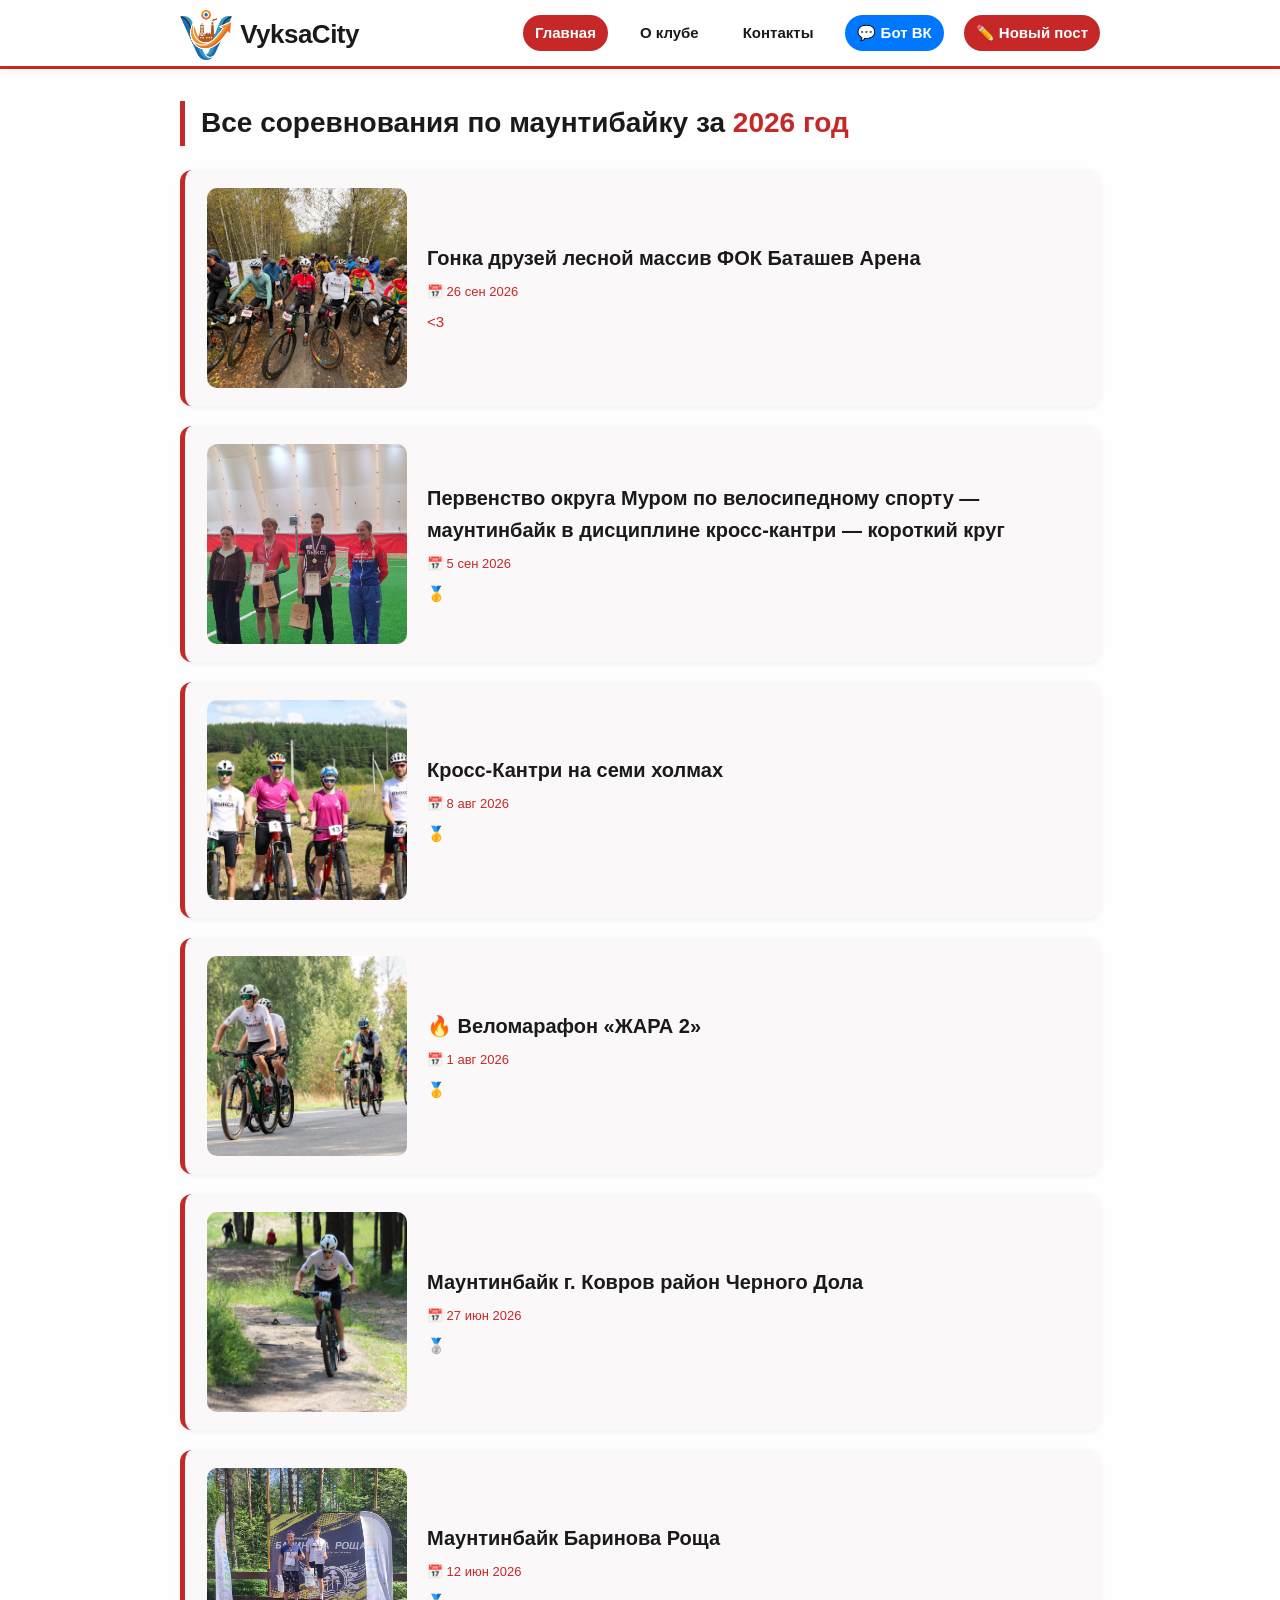
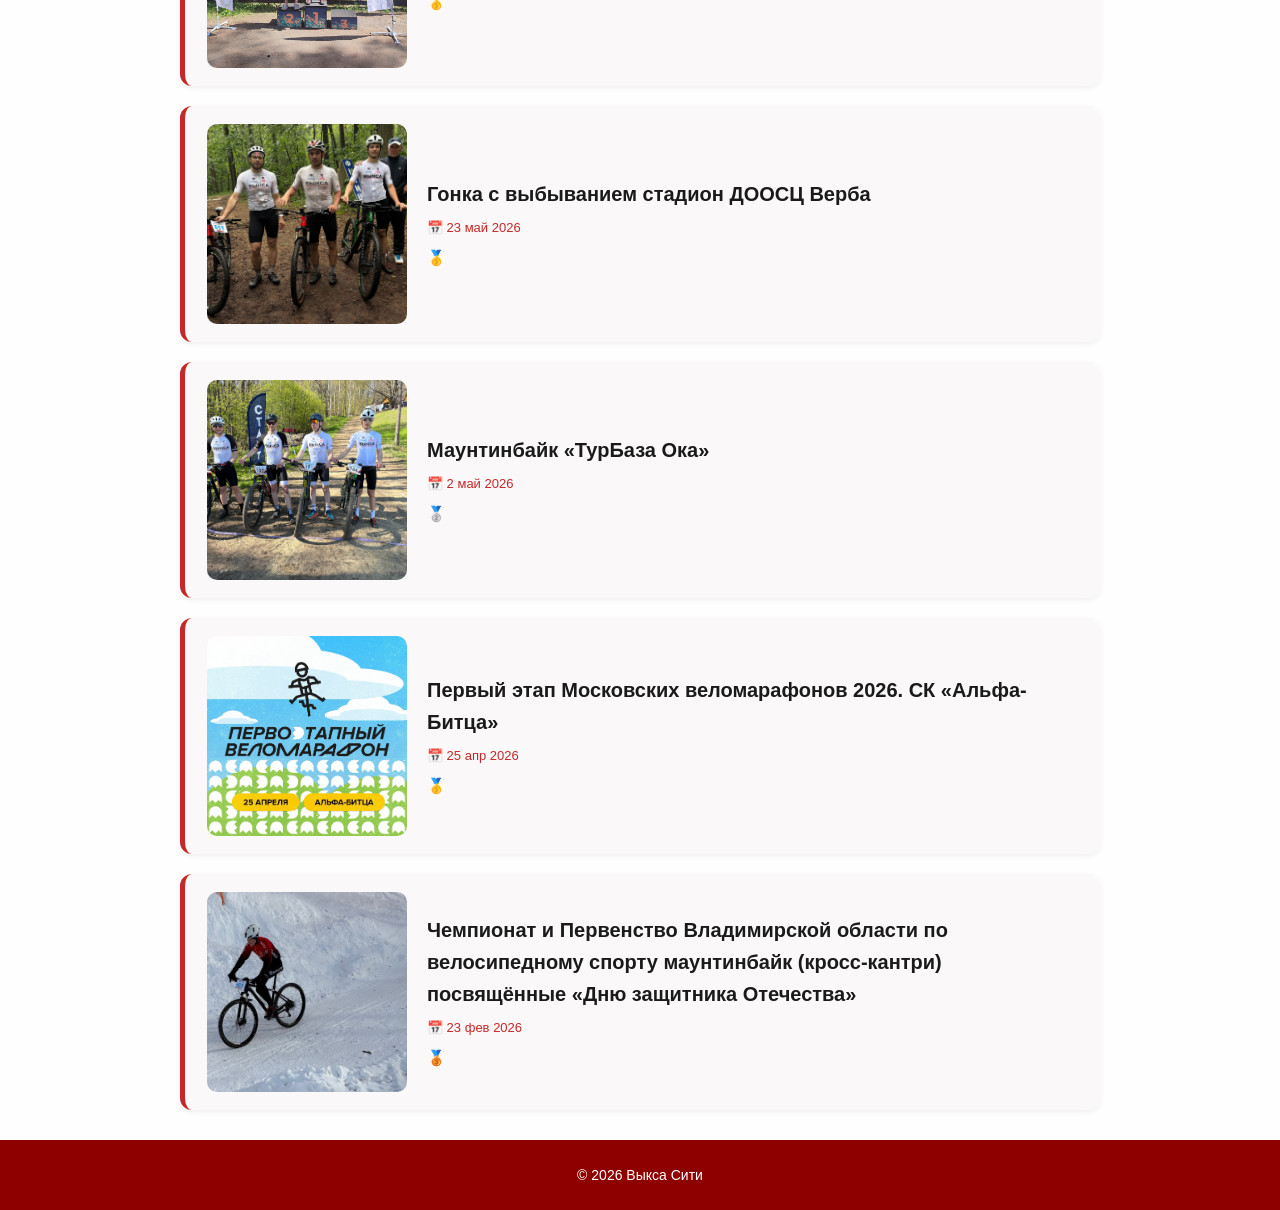
<file: index.html>
<!DOCTYPE html>
<html lang="ru">
<head>
    <meta charset="UTF-8" />
    <meta name="viewport" content="width=device-width, initial-scale=1.0" />
    <title>VyksaCity</title>
<link rel="icon" type="image/png" href="favicon.png" />
    <link rel="stylesheet" href="style.css" />
</head>
<body>

    <!-- ====== ШАПКА С МЕНЮ ====== -->
   <header>
    <div class="container header-flex">
        
        <!-- Кнопка-гамбургер -->
        <button class="menu-toggle" onclick="toggleMenu()" aria-label="Меню">
            <span></span>
            <span></span>
            <span></span>
        </button>
        
        <div class="logo">
            <h1><img src="images/logo.png" alt="VyksaCity" class="logo-img" />VyksaCity</h1>
            <span class="slogan"> </span>
        </div>
        
        <nav id="main-nav">
    <a href="index.html" class="active">Главная</a>
    <a href="#about" onclick="alert('Сайт был создан осенью 2026 года.')">О клубе</a>
    <a href="#contacts" onclick="alert('Эл. почта vyksacity52@mail.ru')">Контакты</a> 
    <a href="https://vk.me/xsand3r52" target="_blank" class="vk-btn">💬 Бот ВК</a>
    <a href="admin.html" class="admin-btn">✏️ Новый пост</a>
</nav>
    </div>
</header>

    <!-- ====== ГЛАВНЫЙ БЛОК ====== -->
    <main>
        <div class="container">
            <h2 class="page-title">Все соревнования по маунтибайку за <span class="year-badge">2026 год</span></h2>

            <!-- Список постов — будет заполнен из JavaScript -->
            <div id="posts-list"></div>
        </div>
    </main>

    <!-- ====== ПОДВАЛ ====== -->
    <footer>
        <div class="container">
            <p>© 2026 Выкса Сити</p>
        </div>
    </footer>

    <!-- ====== ПОДКЛЮЧАЕМ JS ====== -->
    <script src="script.js"></script>
    <script>
    function toggleMenu() {
        const nav = document.getElementById('main-nav');
        const btn = document.querySelector('.menu-toggle');
        nav.classList.toggle('open');
        btn.classList.toggle('active');
    }
</script>
</body>
</html>
</file>
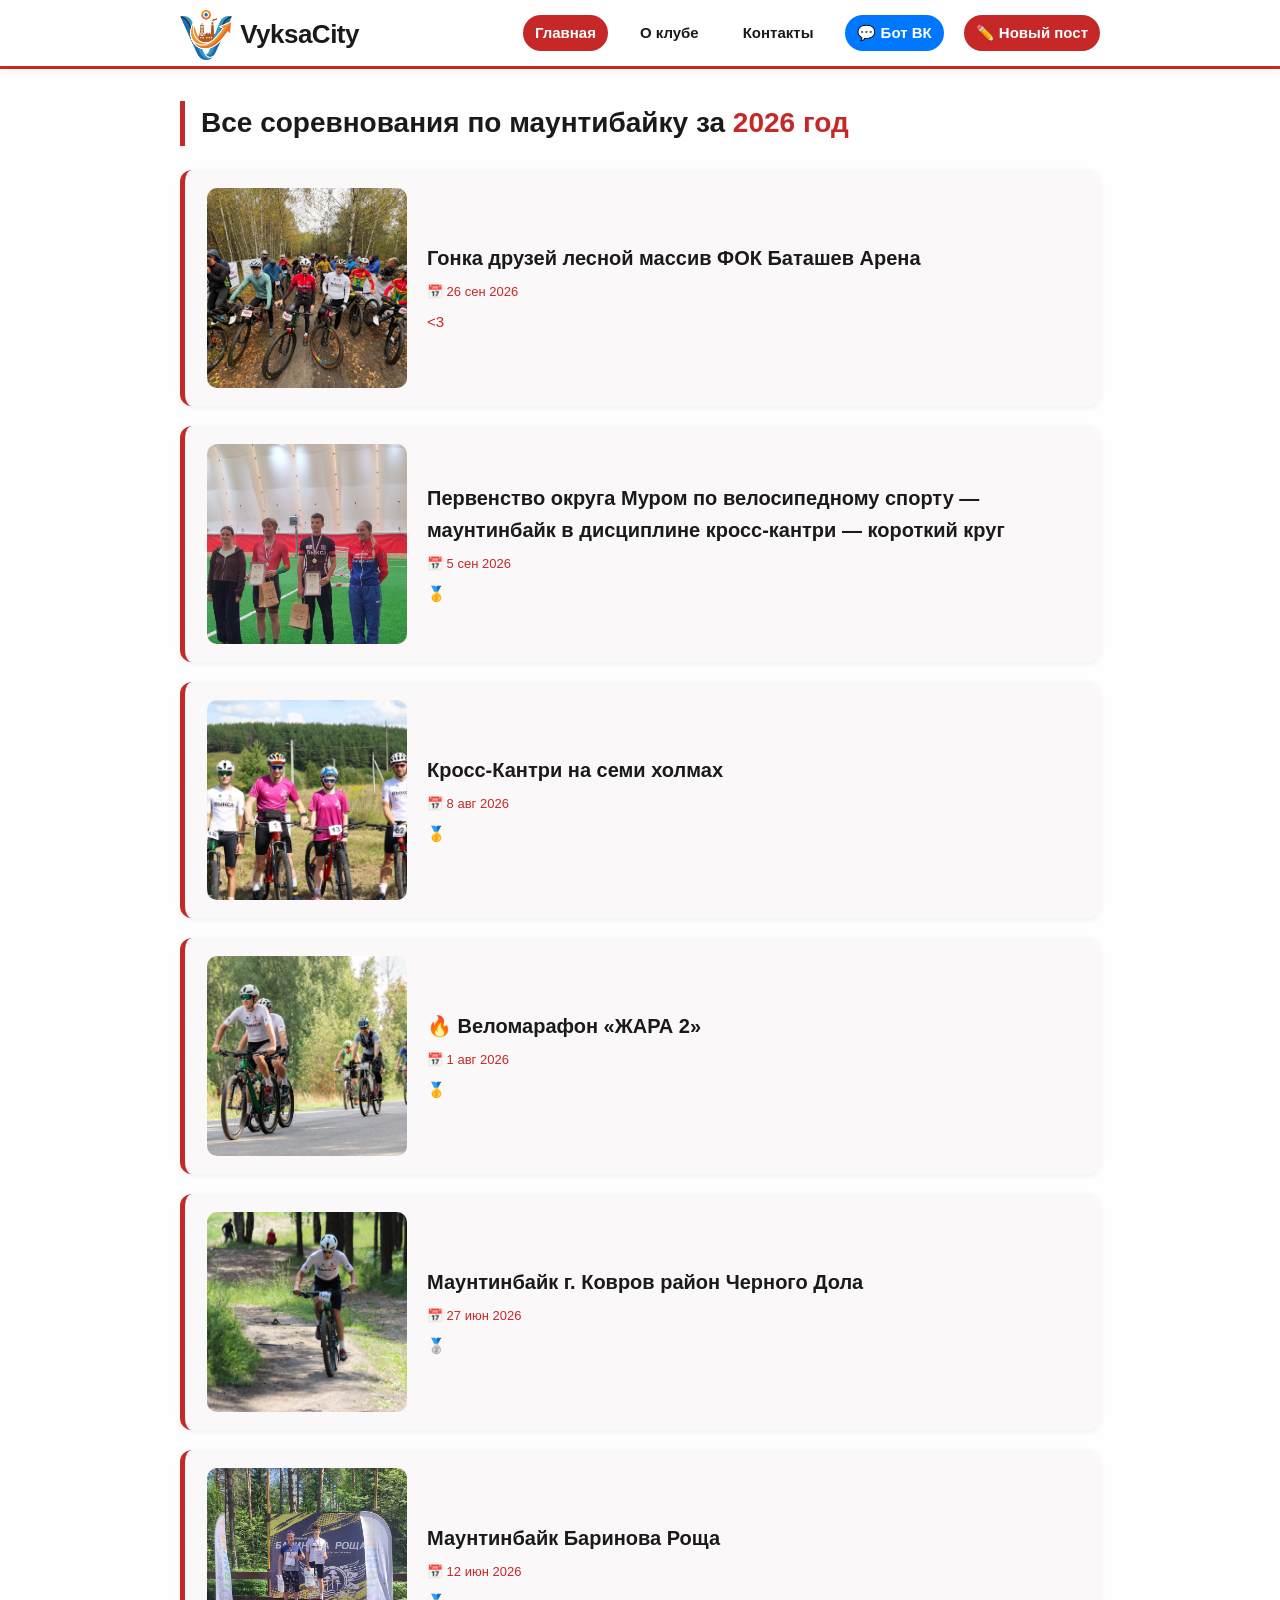
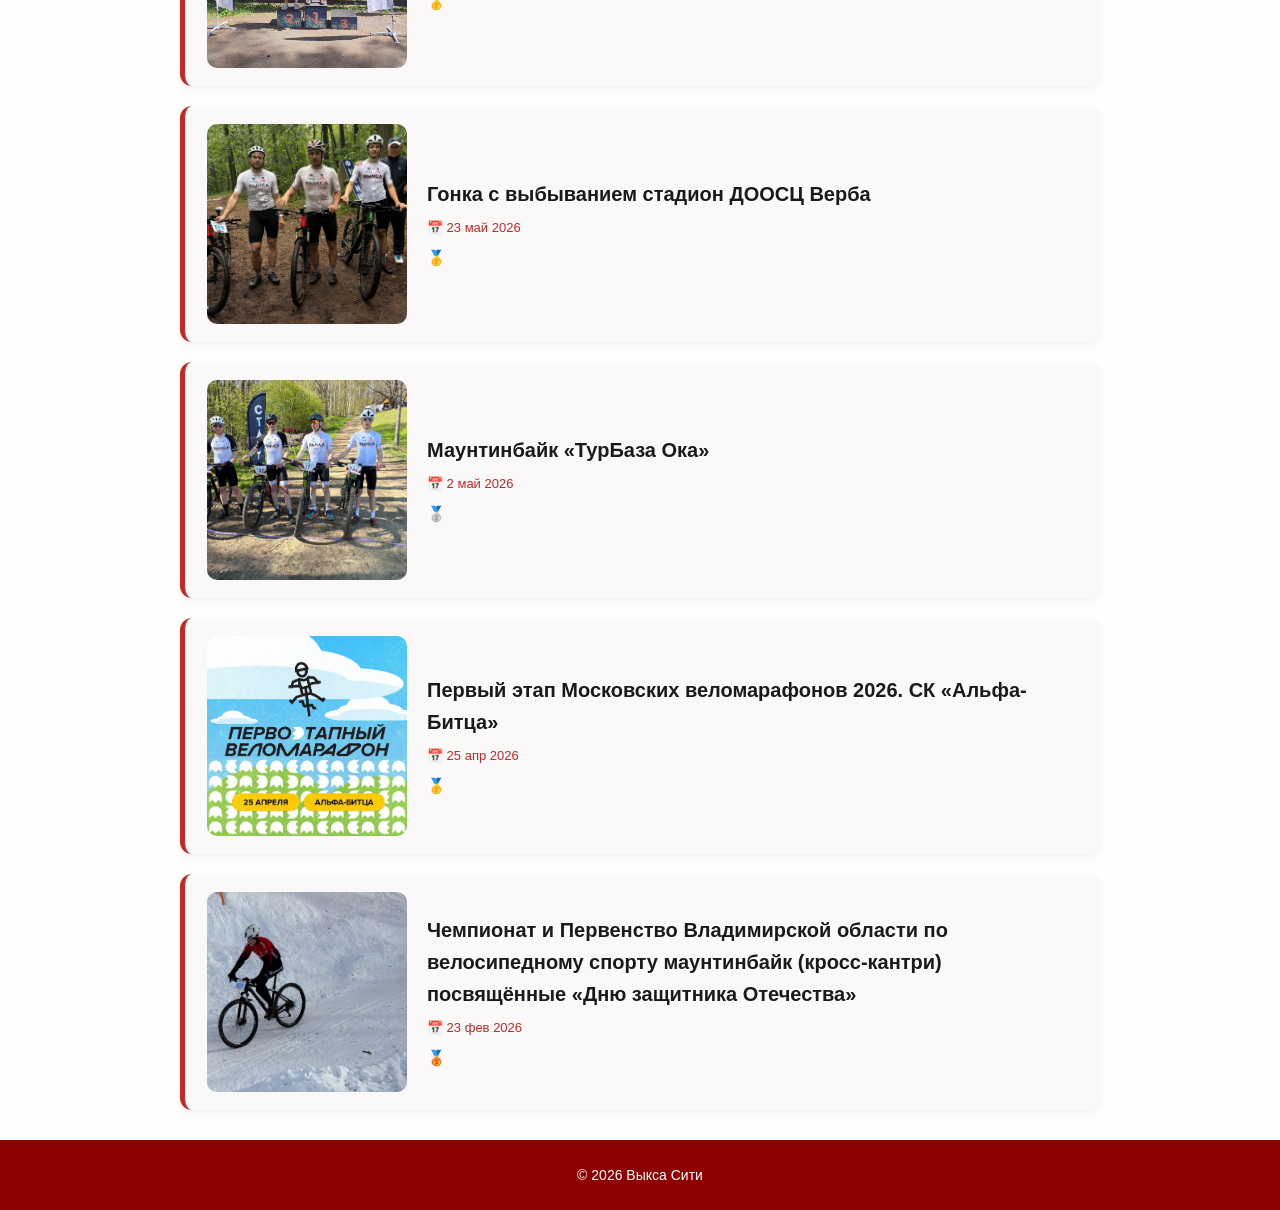
<file: admin.html>
<!DOCTYPE html>
<html lang="ru">
<head>
    <meta charset="UTF-8">
    <meta name="viewport" content="width=device-width, initial-scale=1.0">
    <title>Админка — Выкса Сити</title>
    <style>
        * { box-sizing: border-box; margin: 0; padding: 0; }
        body {
            font-family: 'Segoe UI', Tahoma, sans-serif;
            background: #f7f5f5;
            color: #1a1a1a;
            padding: 20px;
            line-height: 1.6;
        }
        .container {
            max-width: 700px;
            margin: 0 auto;
            background: #fff;
            padding: 30px;
            border-radius: 12px;
            box-shadow: 0 2px 10px rgba(0,0,0,0.08);
            border-left: 5px solid #c62828;
        }
        h1 {
            color: #4a1e1e;
            margin-bottom: 8px;
            font-size: 26px;
        }
        .subtitle {
            color: #7a4a4a;
            font-size: 14px;
            margin-bottom: 25px;
        }
        label {
            display: block;
            font-weight: 600;
            margin-bottom: 6px;
            color: #2e1a1a;
            font-size: 15px;
        }
        input, textarea {
            width: 100%;
            padding: 10px 14px;
            margin-bottom: 18px;
            border: 2px solid #efe6e6;
            border-radius: 8px;
            font-size: 15px;
            font-family: inherit;
            transition: 0.2s;
        }
        input:focus, textarea:focus {
            outline: none;
            border-color: #c62828;
            background: #fef9f9;
        }
        textarea { resize: vertical; min-height: 80px; }
        button {
            background: #c62828;
            color: #fff;
            border: none;
            padding: 12px 28px;
            border-radius: 8px;
            cursor: pointer;
            font-weight: 700;
            font-size: 16px;
            transition: 0.2s;
        }
        button:hover {
            background: #b71c1c;
            transform: translateY(-1px);
            box-shadow: 0 4px 12px rgba(198,40,40,0.3);
        }
        button:disabled {
            background: #ccc;
            cursor: not-allowed;
            transform: none;
        }
        #status {
            margin-top: 20px;
            padding: 14px 18px;
            border-radius: 8px;
            font-weight: 600;
            display: none;
        }
        #status.success {
            background: #e8f5e9;
            color: #2e7d32;
            border-left: 4px solid #2e7d32;
            display: block;
        }
        #status.error {
            background: #ffebee;
            color: #c62828;
            border-left: 4px solid #c62828;
            display: block;
        }
        #status.loading {
            background: #fff8e1;
            color: #f57c00;
            border-left: 4px solid #f57c00;
            display: block;
        }
        .hint {
            font-size: 13px;
            color: #999;
            margin-top: -14px;
            margin-bottom: 18px;
        }
        .back-link {
            display: inline-block;
            margin-top: 20px;
            color: #c62828;
            text-decoration: none;
            font-weight: 600;
        }
        .back-link:hover { text-decoration: underline; }
    </style>
</head>
<body>

    <div class="container" id="adminForm" style="display:none;">
        <h1>📝 Новый пост</h1>
        <p class="subtitle">Заполните форму и нажмите «Опубликовать». Пост появится на сайте через 1–2 минуты.</p>

        <label>Название поста</label>
        <input type="text" id="title" placeholder="Например: Маунтинбайк в Коврове" required>

        <label>Дата</label>
        <input type="date" id="date" required>

        <label>Превью (путь к фото)</label>
        <input type="text" id="preview" placeholder="images/post10_preview.jpg">
        <p class="hint">Это картинка, которая показывается на главной.</p>

        <label>Краткое описание (для главной)</label>
        <textarea id="preview_text" placeholder="🥇 или короткий текст" rows="2"></textarea>

        <label>Полный текст поста</label>
        <textarea id="full_text" placeholder="Полный текст, который увидят при открытии поста" rows="8"></textarea>

        <label>Фотографии (через запятую)</label>
        <input type="text" id="images" placeholder="images/post10_1.jpg, images/post10_2.jpg">
        <p class="hint">Пути к фото через запятую.</p>

        <label>Видео (через запятую, можно оставить пустым)</label>
        <input type="text" id="videos" placeholder="videos/post10_video1.mp4">

        <button onclick="publishPost()" id="publishBtn">🚀 Опубликовать</button>

        <div id="status"></div>

        <a href="index.html" class="back-link">← На главную</a>
    </div>

    <script>
        // ============================================
        // НАСТРОЙКИ
        // ============================================
        const REPO = 'xsand3r52/vyksacity';

        // ============================================
        // ПРОВЕРКА ТОКЕНА
        // ============================================
        async function checkToken(token) {
            try {
                const res = await fetch(`https://api.github.com/repos/${REPO}`, {
                    headers: { Authorization: `token ${token}` }
                });
                return res.ok;
            } catch (e) {
                return false;
            }
        }

        // ============================================
        // ИНИЦИАЛИЗАЦИЯ АДМИНКИ
        // ============================================
        async function initAdmin() {
            // Всегда спрашиваем токен — каждый раз
            const token = prompt('🔑 Введите ваш GitHub токен:');

            if (!token) {
                alert('❌ Без токена вход невозможен.');
                window.location.href = 'index.html';
                return;
            }

            // Проверяем токен
            const isValid = await checkToken(token);

            if (!isValid) {
                alert('❌ Неверный токен. Попробуйте снова.');
                window.location.href = 'index.html';
                return;
            }

            // Токен верный — сохраняем в window и показываем форму
            window.githubToken = token;
            document.getElementById('adminForm').style.display = 'block';
            console.log('✅ Токен верный. Добро пожаловать!');
        }

        initAdmin();

        // ============================================
        // ФУНКЦИЯ ПУБЛИКАЦИИ
        // ============================================
        async function publishPost() {
            const btn = document.getElementById('publishBtn');
            const status = document.getElementById('status');

            // Собираем данные из формы
            const title = document.getElementById('title').value.trim();
            const date = document.getElementById('date').value.trim();
            const preview = document.getElementById('preview').value.trim();
            const preview_text = document.getElementById('preview_text').value.trim();
            const full_text = document.getElementById('full_text').value.trim();
            const imagesRaw = document.getElementById('images').value.trim();
            const videosRaw = document.getElementById('videos').value.trim();

            // Проверка
            if (!title || !date || !full_text) {
                showStatus('❌ Заполните обязательные поля: название, дата, полный текст.', 'error');
                return;
            }

            const images = imagesRaw ? imagesRaw.split(',').map(s => s.trim()).filter(Boolean) : [];
            const videos = videosRaw ? videosRaw.split(',').map(s => s.trim()).filter(Boolean) : [];

            // Блокируем кнопку
            btn.disabled = true;
            btn.textContent = '⏳ Публикую...';
            showStatus('⏳ Отправляю данные на GitHub...', 'loading');

            try {
                // 1. Получаем текущий posts.json
                const fileUrl = `https://api.github.com/repos/${REPO}/contents/posts.json`;
                const fileRes = await fetch(fileUrl, {
                    headers: { Authorization: `token ${window.githubToken}` }
                });

                if (!fileRes.ok) {
                    throw new Error('Не удалось получить posts.json. Проверьте токен.');
                }

                const fileData = await fileRes.json();
                const decoded = decodeURIComponent(escape(atob(fileData.content)));
                const currentPosts = JSON.parse(decoded);

                // 2. Создаём новый пост
                const newId = Math.max(...currentPosts.map(p => p.id), 0) + 1;
                const newPost = {
                    id: newId,
                    title: title,
                    date: date,
                    preview: preview || '',
                    preview_text: preview_text || '',
                    full_text: full_text,
                    images: images,
                    videos: videos
                };

                currentPosts.push(newPost);

                // 3. Отправляем обновлённый файл обратно
                const contentEncoded = btoa(unescape(encodeURIComponent(JSON.stringify(currentPosts, null, 2))));

                const putRes = await fetch(fileUrl, {
                    method: 'PUT',
                    headers: {
                        Authorization: `token ${window.githubToken}`,
                        'Content-Type': 'application/json'
                    },
                    body: JSON.stringify({
                        message: `Добавлен пост: ${title}`,
                        content: contentEncoded,
                        sha: fileData.sha
                    })
                });

                if (!putRes.ok) {
                    const err = await putRes.json();
                    throw new Error(err.message || 'Ошибка при сохранении');
                }

                // Успех!
                showStatus('✅ Опубликовано! Пост появится на сайте через 1–2 минуты.', 'success');
                btn.textContent = '✅ Опубликовано';

                // Очищаем форму
                setTimeout(() => {
                    document.getElementById('title').value = '';
                    document.getElementById('date').value = '';
                    document.getElementById('preview').value = '';
                    document.getElementById('preview_text').value = '';
                    document.getElementById('full_text').value = '';
                    document.getElementById('images').value = '';
                    document.getElementById('videos').value = '';
                    btn.disabled = false;
                    btn.textContent = '🚀 Опубликовать';
                }, 3000);

            } catch (error) {
                console.error(error);
                showStatus('❌ Ошибка: ' + error.message, 'error');
                btn.disabled = false;
                btn.textContent = '🚀 Опубликовать';
            }
        }

        // ============================================
        // ПОКАЗ СТАТУСА
        // ============================================
        function showStatus(text, type) {
            const status = document.getElementById('status');
            status.textContent = text;
            status.className = type;
        }
    </script>
</body>
</html>
</file>
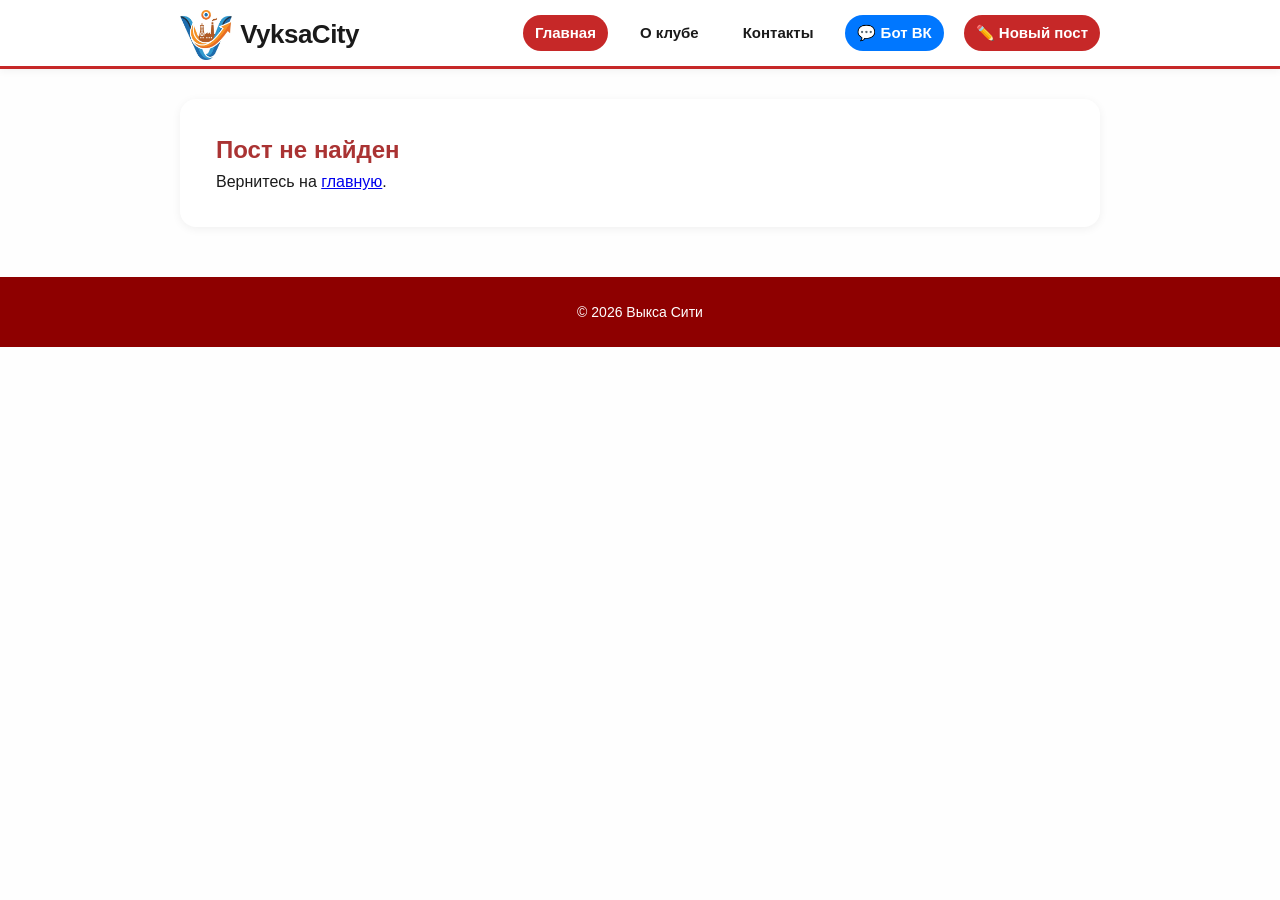
<file: post.html>
<!DOCTYPE html>
<html lang="ru">
<head>
    <meta charset="UTF-8" />
    <meta name="viewport" content="width=device-width, initial-scale=1.0" />
    <title>VyksaCity — Пост</title>
<link rel="icon" type="image/png" href="favicon.png" />
    <link rel="stylesheet" href="style.css" />
</head>
<body>

    <!-- ====== ШАПКА С МЕНЮ ====== -->
   <header>
    <div class="container header-flex">
        
        <!-- Кнопка-гамбургер -->
        <button class="menu-toggle" onclick="toggleMenu()" aria-label="Меню">
            <span></span>
            <span></span>
            <span></span>
        </button>
        
        <div class="logo">
            <h1><img src="images/logo.png" alt="VyksaCity" class="logo-img" />VyksaCity</h1>
            <span class="slogan"> </span>
        </div>
        
        <nav id="main-nav">
    <a href="index.html" class="active">Главная</a>
    <a href="#about" onclick="alert('Сайт был создан осенью 2026 года.')">О клубе</a>
    <a href="#contacts" onclick="alert('Эл. почта vyksacity52@mail.ru')">Контакты</a> 
    <a href="https://vk.me/xsand3r52" target="_blank" class="vk-btn">💬 Бот ВК</a>
    <a href="admin.html" class="admin-btn">✏️ Новый пост</a>
</nav>
    </div>
</header>

    <!-- ====== СОДЕРЖАНИЕ ПОСТА ====== -->
    <main>
        <div class="container">
            <div id="post-content">
                <!-- Сюда JS загрузит текст и фото -->
            </div>
        </div>
    </main>

    <!-- ====== ПОДВАЛ ====== -->
    <footer>
        <div class="container">
            <p>© 2026 Выкса Сити</p>
        </div>
    </footer>

    <script src="script.js"></script>
    <script>
    function toggleMenu() {
        const nav = document.getElementById('main-nav');
        const btn = document.querySelector('.menu-toggle');
        nav.classList.toggle('open');
        btn.classList.toggle('active');
    }
</script>
</body>
</html>
</file>
<file: style.css>
/* ===== ОБЩИЕ НАСТРОЙКИ ===== */
* {
    margin: 0;
    padding: 0;
    box-sizing: border-box;
}

body {
    font-family: 'Segoe UI', Tahoma, Geneva, Verdana, sans-serif;
    background: #fefefe;
    color: #1a1a1a;
    line-height: 1.6;
}

.container {
    max-width: 960px;
    margin: 0 auto;
    padding: 0 20px;
}

/* ===== ШАПКА (прилипает к верху) ===== */
header {
    background: #ffffff;
    border-bottom: 3px solid #c62828;
    box-shadow: 0 2px 8px rgba(0,0,0,0.05);
    position: -webkit-sticky;   /* для Safari */
    position: sticky;           /* прилипает */
    top: 0;                     /* к самому верху */
    z-index: 1000;              /* поверх всех элементов */
    width: 100%;
    /* БЕЗ display: flex — он ломает sticky */
}

.header-flex {
    display: flex;
    justify-content: space-between;
    align-items: center;
    flex-wrap: wrap;
    gap: 12px;
    padding: 10px 20px;
}

.logo h1 {
    font-size: 26px;
    color: #1a1a1a;
    letter-spacing: -0.5px;
    display: flex;
    align-items: center;
}

.slogan {
    font-size: 14px;
    color: #1a1a1a;
    display: block;
    margin-top: -4px;
}

/* ===== МЕНЮ ===== */
nav {
    display: flex;
    gap: 20px;
    flex-wrap: wrap;
    align-items: center;
}

nav a {
    text-decoration: none;
    color: #1a1a1a;
    font-weight: 600;
    padding: 6px 12px;
    border-radius: 20px;
    transition: 0.3s;
    font-size: 15px;
}

nav a:hover {
    background: #c62828;
    color: #fff;
}

nav a.active {
    background: #c62828;
    color: #fff;
}

/* ===== ГЛАВНАЯ СТРАНИЦА ===== */
.page-title {
    font-size: 28px;
    margin: 32px 0 24px;
    color: #1a1a1a;
    border-left: 5px solid #c62828;
    padding-left: 16px;
}

/* ----- КАРТОЧКИ ПОСТОВ ----- */
#posts-list {
    display: flex;
    flex-direction: column;
    gap: 20px;
}

.post-card {
    background: #faf8f8;
    border-radius: 12px;
    padding: 18px 22px;
    box-shadow: 0 2px 6px rgba(0,0,0,0.06);
    border-left: 5px solid #c62828;
    display: flex;
    align-items: center;
    gap: 20px;
    transition: 0.25s;
    cursor: pointer;
}

.post-card:hover {
    transform: translateX(6px);
    box-shadow: 0 4px 14px rgba(198, 40, 40, 0.15);
}

.post-card .preview-img {
    width: 200px;
    height: 200px;
    object-fit: cover;
    border-radius: 10px;
    flex-shrink: 0;
    background: #e8dcdc;
}

.post-card .info {
    flex: 1;
}

.post-card .info h3 {
    font-size: 20px;
    color: #1a1a1a;
    margin-bottom: 4px;
}

.post-card .info .date {
    font-size: 13px;
    color: #c62828;
    font-weight: 500;
}

.post-card .info .preview-text {
    margin-top: 6px;
    color: #c62828;
    font-size: 15px;
}

/* ===== СТРАНИЦА ОТДЕЛЬНОГО ПОСТА ===== */
#post-content {
    background: #fff;
    border-radius: 16px;
    padding: 32px 36px;
    margin: 30px 0 50px;
    box-shadow: 0 2px 10px rgba(0,0,0,0.06);
}

#post-content h1 {
    font-size: 30px;
    color: #1a1a1a;
    border-bottom: 2px solid #c62828;
    padding-bottom: 12px;
    margin-bottom: 8px;
}

#post-content .meta-date {
    color: #1a1a1a;
    font-weight: 500;
    font-size: 15px;
    margin-bottom: 20px;
    display: block;
}

#post-content .full-text {
    font-size: 17px;
    margin: 20px 0 30px;
    white-space: pre-wrap;
    background: #faf8f8;
    color: #1a1a1a;
    padding: 18px 22px;
    border-radius: 12px;
    border-left: 4px solid #c62828;
}

/* ----- ГАЛЕРЕЯ ФОТО ----- */
.gallery {
    display: grid;
    grid-template-columns: repeat(auto-fit, minmax(200px, 1fr));
    gap: 16px;
    margin-top: 10px;
}

.gallery img {
    width: 100%;
    aspect-ratio: 1 / 1;
    object-fit: cover;
    border-radius: 12px;
    cursor: pointer;
    transition: 0.25s;
    border: 2px solid #efe6e6;
}

.gallery img:hover {
    transform: scale(1.02);
    border-color: #c62828;
    box-shadow: 0 4px 16px rgba(198, 40, 40, 0.25);
}

/* ===== ЛАЙТБОКС ===== */
.lightbox {
    display: none;
    position: fixed;
    top: 0;
    left: 0;
    width: 100%;
    height: 100%;
    background: rgba(0,0,0,0.85);
    align-items: center;
    justify-content: center;
    z-index: 9999;
}

.lightbox img {
    max-width: 92%;
    max-height: 90%;
    border-radius: 12px;
    box-shadow: 0 8px 40px rgba(0,0,0,0.5);
}

.lightbox.show {
    display: flex;
}

.lightbox .close-btn {
    position: absolute;
    top: 24px;
    right: 34px;
    font-size: 44px;
    color: #fff;
    cursor: pointer;
    font-weight: 300;
    transition: 0.2s;
    background: none;
    border: none;
    line-height: 1;
}

.lightbox .close-btn:hover {
    transform: scale(1.15);
    color: #c62828;
}

/* ===== ПОДВАЛ ===== */
footer {
    background: #8e0000;
    color: #ffffff;
    padding: 24px 0;
    text-align: center;
    font-size: 14px;
    margin-top: 30px;
}

/* ===== АДАПТИВНОСТЬ ===== */
@media (max-width: 700px) {
    .header-flex {
        flex-direction: column;
        align-items: stretch;
        gap: 10px;
    }

    nav {
        justify-content: center;
    }

    .post-card {
        flex-direction: column;
        align-items: flex-start;
        padding: 16px;
    }

    .post-card .preview-img {
        width: 100%;
        height: 180px;
    }

    #post-content {
        padding: 20px 16px;
    }

    .gallery {
        grid-template-columns: repeat(2, 1fr);
    }

    .logo h1 {
        font-size: 22px;
    }
}

@media (max-width: 440px) {
    .gallery {
        grid-template-columns: 1fr;
    }
}

/* ===== ВИДЕО ===== */
.video-list {
    display: flex;
    flex-direction: column;
    gap: 20px;
    margin-top: 10px;
}

.post-video {
    width: 100%;
    max-height: 500px;
    border-radius: 12px;
    background: #000;
    box-shadow: 0 4px 12px rgba(0,0,0,0.15);
    outline: none;
}

@media (max-width: 700px) {
    .post-video {
        max-height: 300px;
    }
}

/* ===== КРАСНАЯ ПЛАШКА ДЛЯ ГОДА ===== */
.year-badge {
    color: #c62828;
    font-weight: 800;
}

/* ===== ЛОГОТИП ===== */
.logo-img {
    height: 50px;
    width: auto;
    object-fit: contain;
    vertical-align: middle;
    margin-right: 8px;
    border-radius: 8px;
}

/* ===== КНОПКА БОТА ВК ===== */
.vk-btn {
    display: inline-block;
    background: #0077FF;
    color: #ffffff !important;
    padding: 6px 12px;
    border-radius: 20px;
    text-decoration: none;
    font-weight: 600;
    font-size: 15px;
    transition: 0.3s;
    border: none;
}

.vk-btn:hover {
    background: #0066DD;
    transform: translateY(-2px);
    box-shadow: 0 4px 12px rgba(0, 119, 255, 0.3);
}
/* ===== КНОПКА-ГАМБУРГЕР ===== */
.menu-toggle {
    display: none;                /* скрыта на ПК */
    flex-direction: column;
    justify-content: space-between;
    width: 32px;
    height: 24px;
    background: none;
    border: none;
    cursor: pointer;
    padding: 0;
    z-index: 1100;
}

.menu-toggle span {
    display: block;
    width: 100%;
    height: 3px;
    background: #c62828;
    border-radius: 3px;
    transition: 0.3s;
}

/* Анимация при открытии */
.menu-toggle.active span:nth-child(1) {
    transform: translateY(10.5px) rotate(45deg);
}
.menu-toggle.active span:nth-child(2) {
    opacity: 0;
}
.menu-toggle.active span:nth-child(3) {
    transform: translateY(-10.5px) rotate(-45deg);
}

/* ===== МОБИЛЬНАЯ ВЕРСИЯ (до 900px) ===== */
@media (max-width: 900px) {
    /* Показываем гамбургер */
    .menu-toggle {
        display: flex;
    }
    
    /* Меню скрыто по умолчанию */
    #main-nav {
        position: absolute;
        top: 100%;
        left: 0;
        right: 0;
        background: #ffffff;
        flex-direction: column;
        align-items: stretch;
        gap: 0;
        padding: 0;
        max-height: 0;
        overflow: hidden;
        transition: max-height 0.3s ease;
        box-shadow: 0 4px 12px rgba(0,0,0,0.1);
        border-bottom: 3px solid #c62828;
        z-index: 1000;
    }
    
    /* Меню открыто */
    #main-nav.open {
        max-height: 500px;
        padding: 10px 0;
    }
    
    #main-nav a {
        padding: 14px 20px;
        border-radius: 0;
        border-bottom: 1px solid #f0e8e8;
        text-align: left;
    }
    
    #main-nav a:hover,
    #main-nav a.active {
        background: #c62828;
        color: #ffffff;
    }
    
    .header-flex {
        position: relative;
        flex-direction: row;       /* не column — чтобы гамбургер был слева */
        align-items: center;
        justify-content: space-between;
    }
    
    .logo {
        flex: 1;
    }
 }
/* ===== КНОПКА "НОВЫЙ ПОСТ" ===== */
.admin-btn {
    display: inline-block;
    background: #c62828;
    color: #ffffff !important;
    padding: 6px 12px;
    border-radius: 20px;
    text-decoration: none;
    font-weight: 600;
    font-size: 15px;
    transition: 0.3s;
    border: none;
}

.admin-btn:hover {
    background: #8e0000;
    transform: translateY(-2px);
    box-shadow: 0 4px 12px rgba(198, 40, 40, 0.3);
}
</file>
